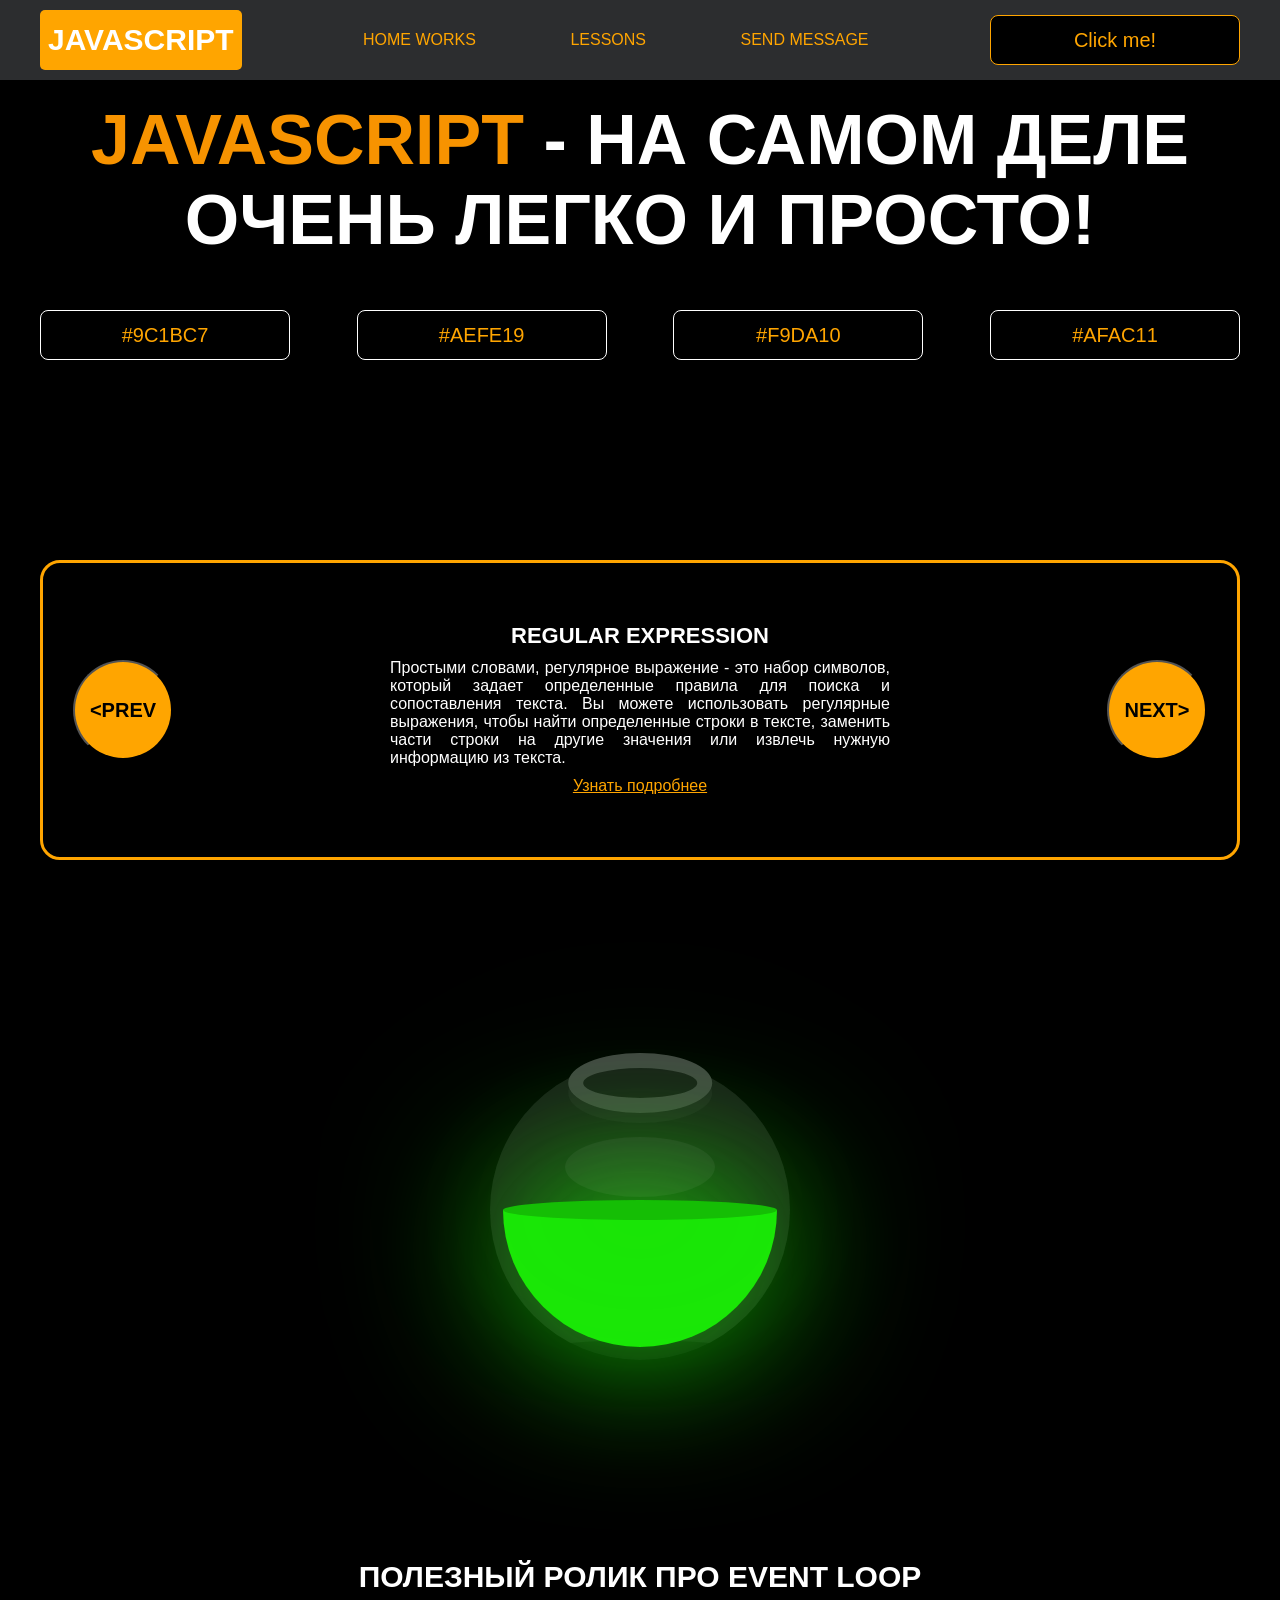
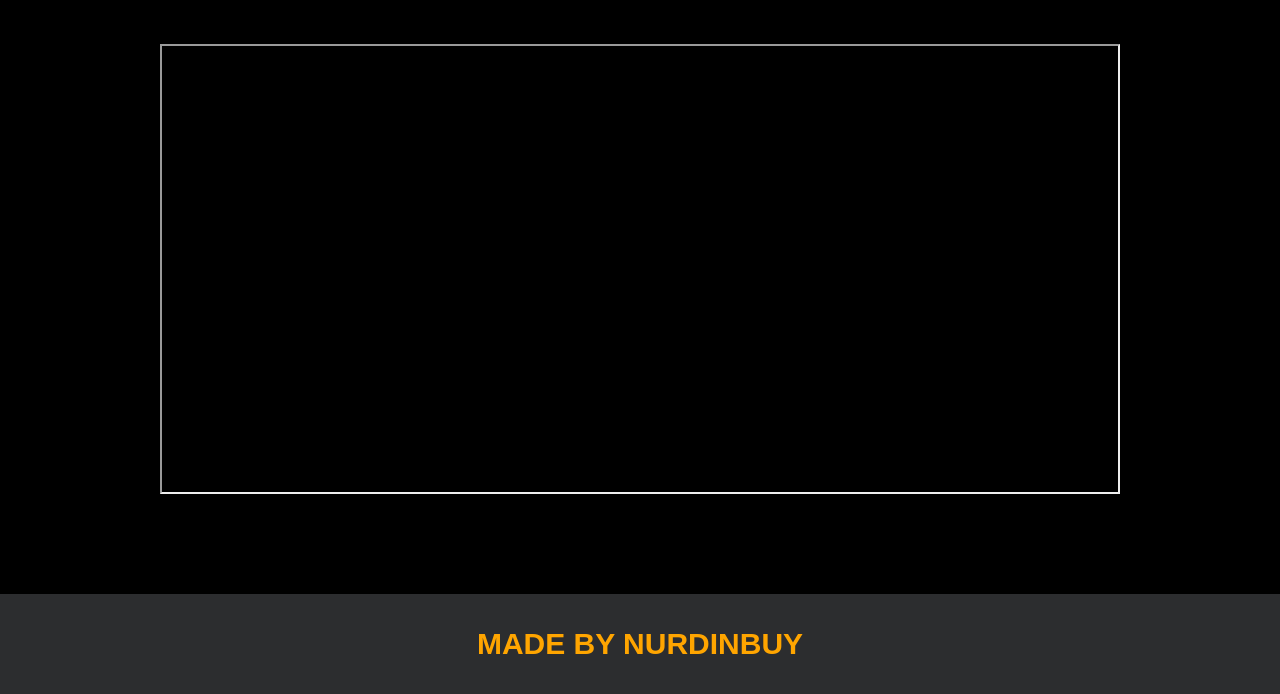
<file: project/index.html>
<!DOCTYPE html>
<html lang="en">
<head>
    <meta charset="UTF-8">
    <title>Java Script</title>
    <link rel="stylesheet" href="css/style.css">
    <link rel="stylesheet" href="css/core.css">
</head>
<body>

<div class="wrapper">
    <div class="header">
        <div class="container">
            <div class="inner_header">
                <a href="index.html">
                    <div class="logotype">
                        <h2>JavaScript</h2>
                    </div>
                </a>
                <ul class="menu">
                    <li class="menu_link">
                        <a href="pages/home_works.html">Home Works</a>
                    </li>
                    <li class="menu_link">
                        <a href="pages/lessons.html">Lessons</a>
                    </li>
                    <li class="menu_link">
                        <a href="https://t.me/nurdinbuy16" target="_blank">Send message</a>
                    </li>
                </ul>
                <button class="btn" id="btn-get">Click me!</button>
            </div>
        </div>
    </div>

    <div class="main_block">
        <div class="container">
            <div class="inner_main">
                <h1><strong id="js-color">JavaScript</strong> - на самом деле очень легко и просто!</h1>
                <div class="colors-buttons">
                    <button class="btn btn-color"></button>
                    <button class="btn btn-color"></button>
                    <button class="btn btn-color"></button>
                    <button class="btn btn-color"></button>
                </div>
            </div>
        </div>
    </div>

    <div class="slider_block">
        <div class="container">
            <div class="inner_slider">
                <div class="slider">
                    <button class="btn-slide" id="prev">&lt;prev</button>
                    <div class="slide active_slide">
                        <div class="slide_card">
                            <h3>regular expression</h3>
                            <p>Простыми словами, регулярное выражение - это набор символов, который задает определенные правила для поиска и сопоставления текста. Вы можете использовать регулярные выражения, чтобы найти определенные строки в тексте, заменить части строки на другие значения или извлечь нужную информацию из текста.</p>
                            <a href="https://developer.mozilla.org/ru/docs/Web/JavaScript/Guide/Regular_expressions" target="_blank">Узнать подробнее</a>
                        </div>
                    </div>
                    <div class="slide">
                        <div class="slide_card">
                            <h3>recursion</h3>
                            <p>Простыми словами, рекурсия - это, когда функция делает повторяющиеся вызовы самой себя для решения задачи, пока не достигнет определенного условия выхода из рекурсии.</p>
                            <a href="https://learn.javascript.ru/recursion" target="_blank">Узнать подробнее</a>
                        </div>
                    </div>
                    <div class="slide">
                        <div class="slide_card">
                            <h3>json</h3>
                            <p>Простыми словами, JSON - это способ представления данных в виде текста, чтобы они могли быть легко поняты и использованы различными программами. Он использует простые правила для описания объектов и массивов, а также для представления простых типов данных, таких как строки, числа, логические значения и т.д.</p>
                            <a href="https://developer.mozilla.org/ru/docs/Learn/JavaScript/Objects/JSON" target="_blank">Узнать подробнее</a>
                        </div>
                    </div>
                    <div class="slide">
                        <div class="slide_card">
                            <h3>event loop</h3>
                            <p>Простыми словами, event loop похож на дежурного, который непрерывно проверяет, произошло ли какое-либо событие, и реагирует на него, когда оно происходит. Он имеет список задач, которые нужно выполнить, и он перебирает этот список событий одно за другим, обрабатывая каждое событие, когда оно наступает.</p>
                            <a href="https://highload.today/kak-ustroen-event-loop-v-javascript-parallelnaya-model-i-tsikl-sobytij/" target="_blank">Узнать подробнее</a>
                        </div>
                    </div>
                    <button class="btn-slide" id="next">next&gt;</button>
                </div>
            </div>
        </div>
    </div>

    <div class="bottle">
        <div class="container">
            <div class="bottle_inner">
                <a href="pages/monster.html">
                    <div class="bowl">
                        <div class="shadow"></div>
                        <div class="liquid"></div>

                    </div>
                </a>
            </div>
        </div>
    </div>

    <div class="block_video">
        <div class="container">
            <h3>Полезный ролик про Event Loop</h3>
            <div class="inner_block_video">
                <iframe width="80%" height="450" src="https://www.youtube.com/embed/zDlg64fsQow" title="YouTube video player" allow="autoplay; clipboard-write; encrypted-media; gyroscope; picture-in-picture; web-share" allowfullscreen></iframe>
            </div>
        </div>
    </div>

    <div class="footer">
        <div class="container">
            <a href="https://www.instagram.com/nurdinbuy/" target="_blank">
                <div class="inner_footer">
                    <h2>Made by NurDinBuy</h2>
                </div>
            </a>
        </div>
    </div>
</div>

<div class="modal">
    <div class="modal_dialog">
        <div class="modal_content">
            <form action="#">
                <div class="modal_close">&#10006;</div>
                <div class="modal_title">Мы свяжемся с вами как можно быстрее!</div>
                <label>
                    <input
                        required
                        placeholder="Ваше имя"
                        name="name"
                        type="text"
                        class="modal_input"
                    >
                </label>
                <label>
                    <input
                        required
                        placeholder="Ваш номер телефона"
                        name="phone"
                        type="text"
                        class="modal_input"
                    >
                </label>
                <button class="btn btn_dark btn_min">Перезвонить мне</button>
            </form>
        </div>
    </div>
</div>

</body>
<script src="js/main.js"></script>
<script src="js/modal.js"></script>
</html>
</file>
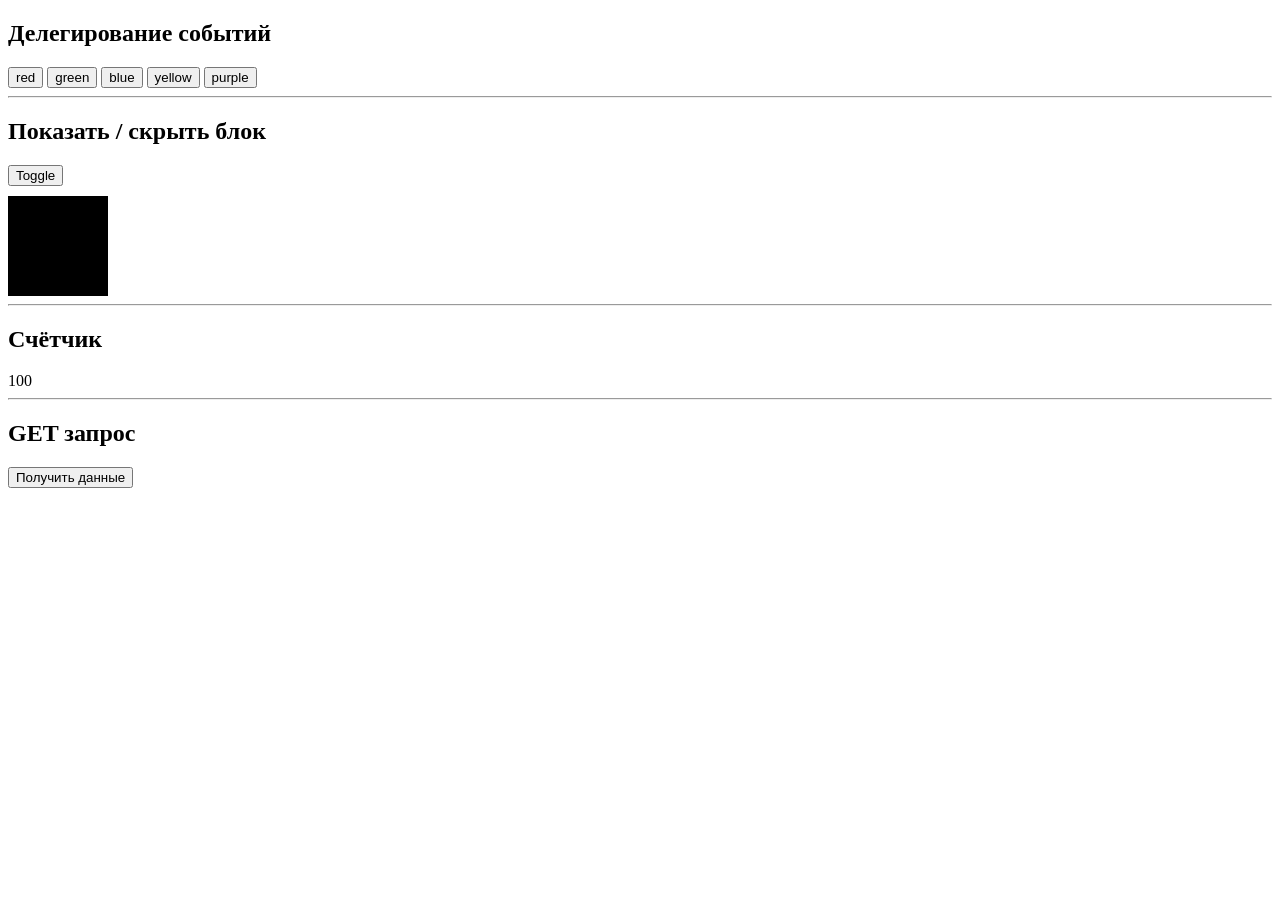
<file: test-2/index.html>
<!doctype html>
<html lang="en">
  <head>
    <meta charset="UTF-8" />
    <title>All Tasks</title>
    <link rel="stylesheet" href="style.css" />
  </head>
  <body>
    <h2>Делегирование событий</h2>
    <div id="buttons">
      <button>red</button>
      <button>green</button>
      <button>blue</button>
      <button>yellow</button>
      <button>purple</button>
    </div>

    <hr />

    <h2>Показать / скрыть блок</h2>
    <button id="toggleBtn">Toggle</button>
    <div id="box"></div>

    <hr />

    <h2>Счётчик</h2>
    <div id="counter">0</div>

    <hr />

    <h2>GET запрос</h2>
    <button id="getData">Получить данные</button>

    <script src="app.js"></script>
  </body>
</html>
</file>
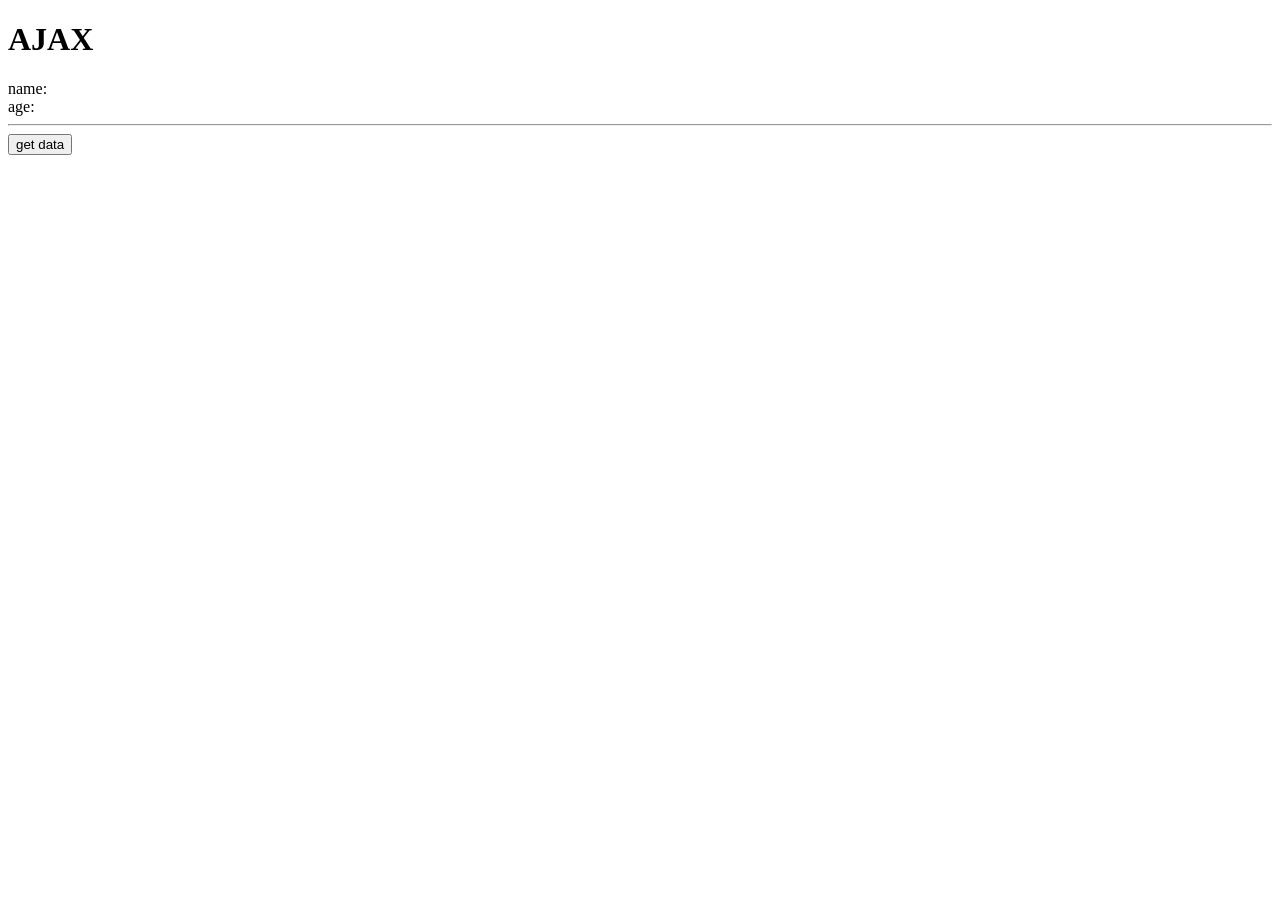
<file: project/lesson-4/index.html>
<!doctype html>
<html lang="en">
  <head>
    <meta charset="UTF-8" />
    <meta name="viewport" content="width=device-width, initial-scale=1.0" />
    <title>Document</title>
  </head>
  <body>
    <h1>AJAX</h1>
    <div>name: <span class="name"></span></div>
    <div>age: <span class="age"></span></div>
    <hr />
    <button>get data</button>
    <script src="app.js"></script>
  </body>
</html>
</file>
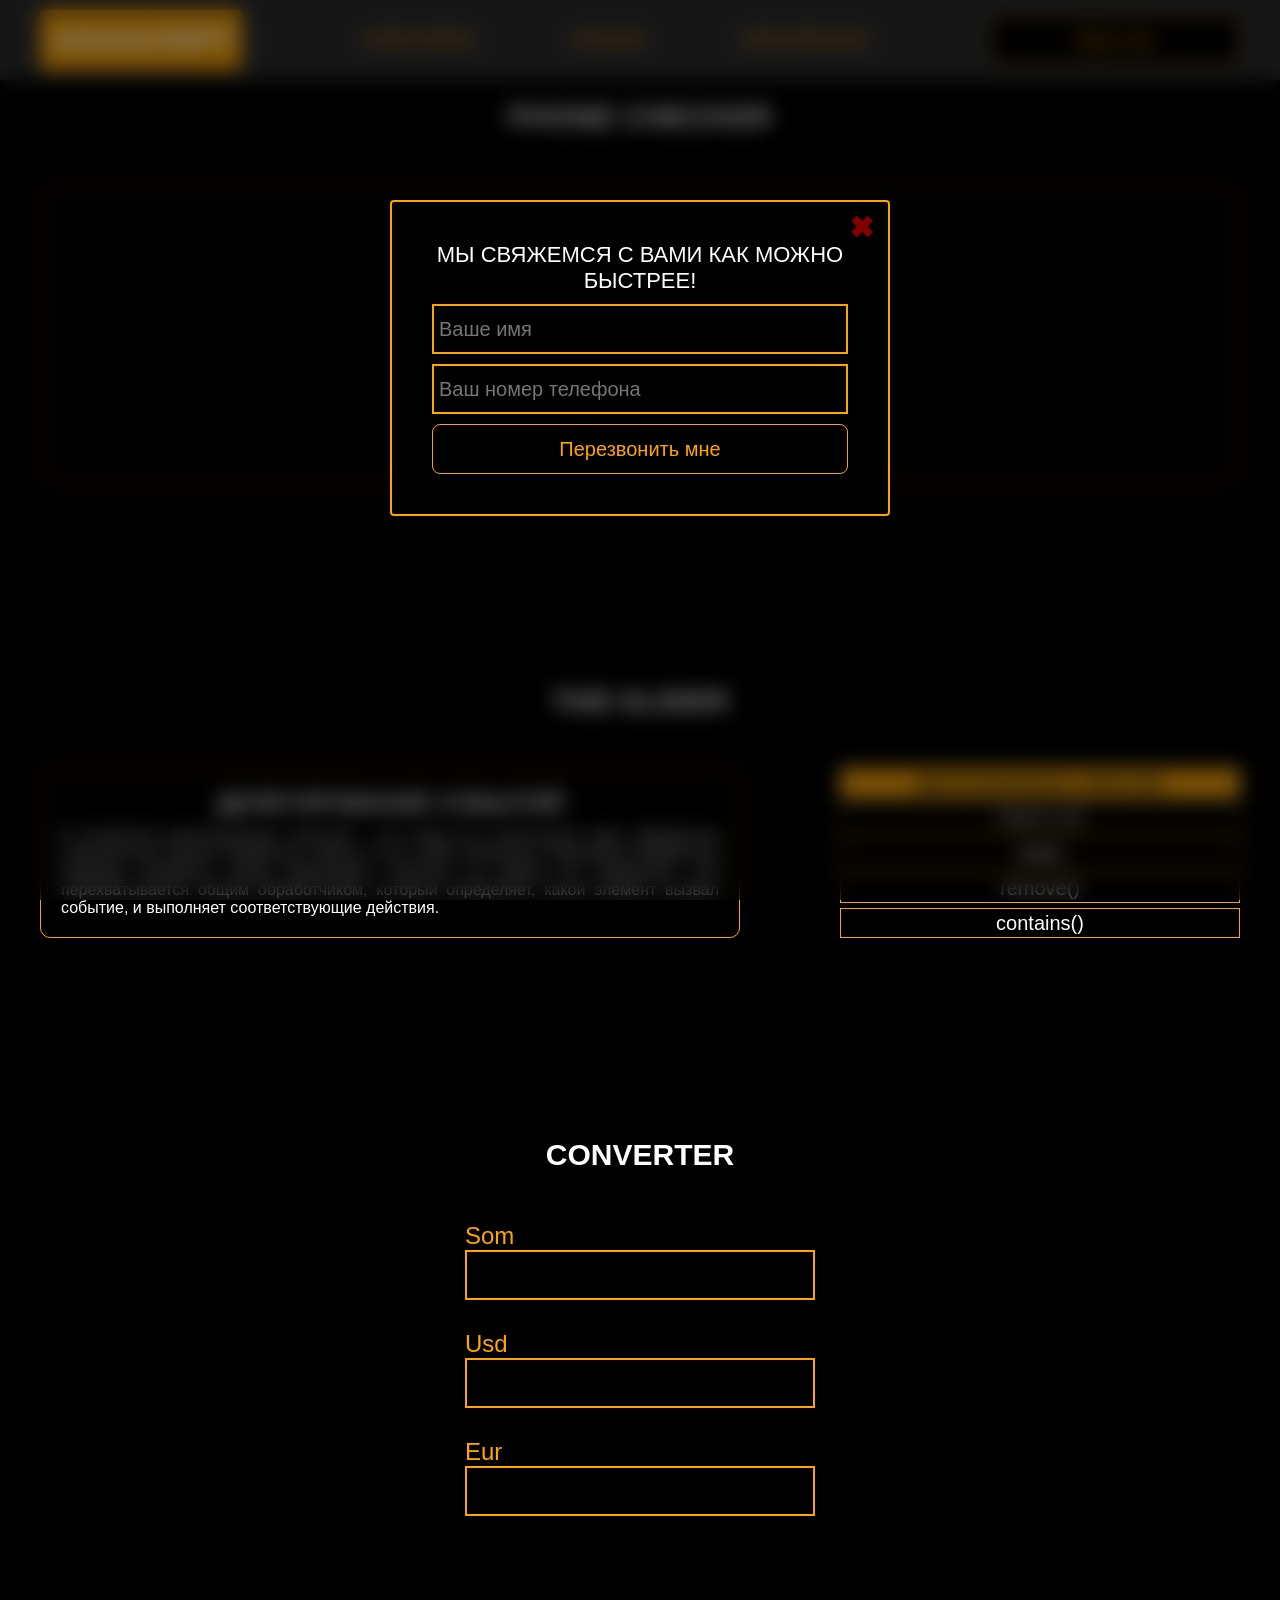
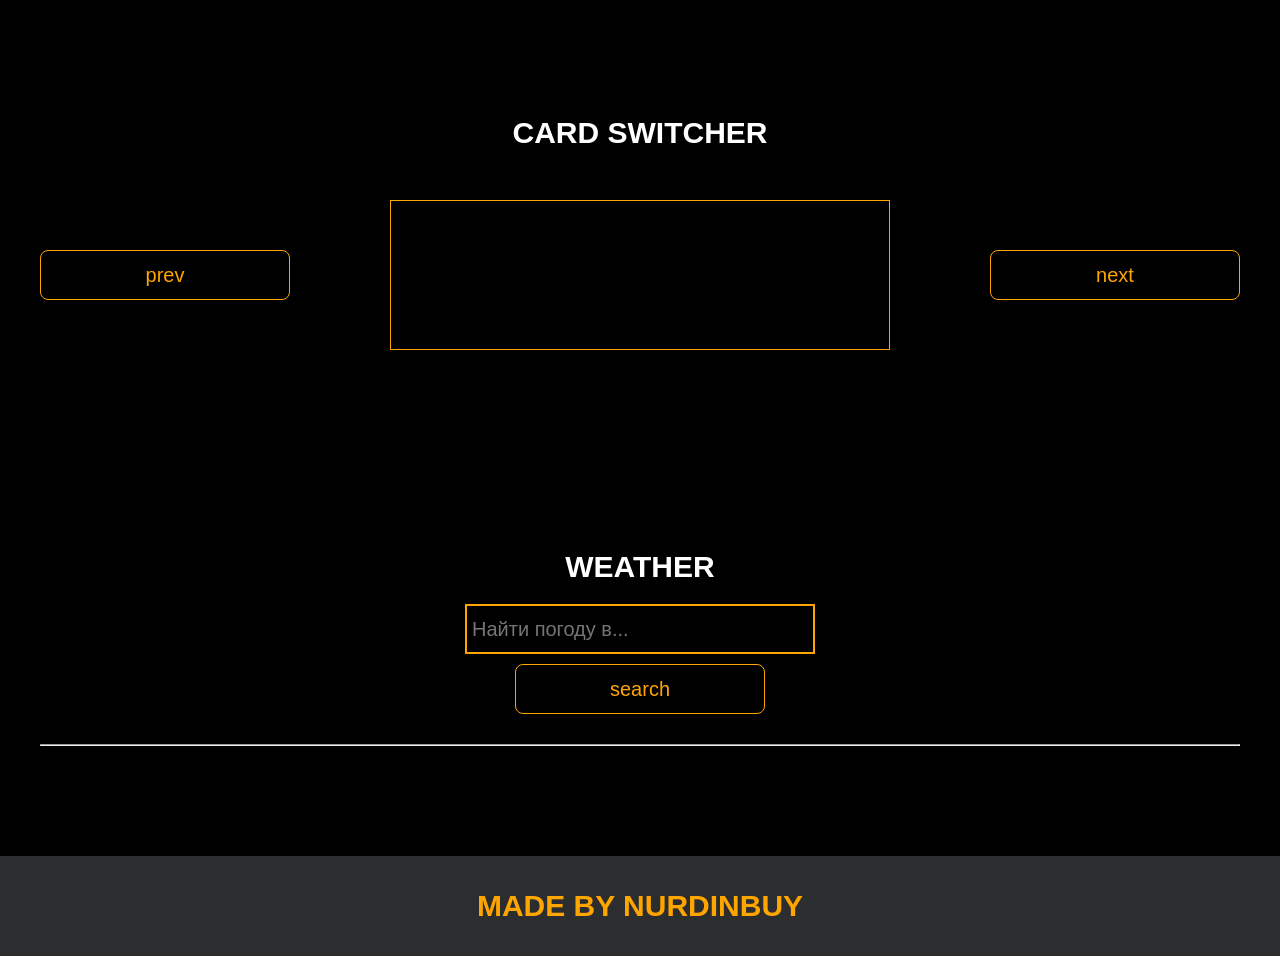
<file: project/pages/lessons.html>
<!doctype html>
<html lang="en">
  <head>
    <meta charset="UTF-8" />
    <title>Lessons</title>
    <link rel="stylesheet" href="../css/style.css" />
    <link rel="stylesheet" href="../css/core.css" />
    <link rel="stylesheet" href="../css/lessons.css" />
  </head>
  <body>
    <div class="wrapper">
      <div class="header">
        <div class="container">
          <div class="inner_header">
            <a href="../index.html">
              <div class="logotype">
                <h2>Java<span>Script</span></h2>
              </div>
            </a>
            <ul class="menu">
              <li class="menu_link">
                <a href="../pages/home_works.html">Home Works</a>
              </li>
              <li class="menu_link">
                <a href="../pages/lessons.html">Lessons</a>
              </li>
              <li class="menu_link">
                <a href="https://t.me/NurDinBuy16" target="_blank"
                  >Send message</a
                >
              </li>
            </ul>
            <button class="btn" id="btn-get">Click me!</button>
          </div>
        </div>
      </div>

      <div class="phone_block">
        <div class="container">
          <h3>Phone checker</h3>
          <div class="inner_phone_block">
            <div class="form_phone">
              <label for="phone_input">Phone Number</label>
              <input
                type="text"
                id="phone_input"
                maxlength="17"
                placeholder="+996 XXX XX-XX-XX"
              />
              <button class="btn" id="phone_button">Check number</button>
              <span class="checker" id="phone_result"></span>
            </div>
          </div>
        </div>
      </div>

      <div class="tab_slider">
        <div class="container">
          <h3>tab slider</h3>
          <div class="inner_tab_slider">
            <div class="tab_contents_block">
              <div class="tab_content_block">
                <h4>Делегирование событий</h4>
                <p>
                  В JavaScript делегирование событий - это когда мы используем
                  один обработчик событий для группы элементов, вместо того
                  чтобы назначать отдельный обработчик каждому элементу. Когда
                  происходит событие на одном из элементов, оно перехватывается
                  общим обработчиком, который определяет, какой элемент вызвал
                  событие, и выполняет соответствующие действия.
                </p>
              </div>
              <div class="tab_content_block">
                <h4>classList</h4>
                <p>
                  classList в JavaScript - это свойство, которое позволяет нам
                  работать с классами элемента HTML. С помощью classList мы
                  можем добавлять, удалять или проверять наличие классов у
                  элемента. Допустим, у нас есть элемент на веб-странице, и мы
                  хотим изменить его классы с помощью JavaScript. Вместо того
                  чтобы обращаться напрямую к атрибуту class, мы можем
                  использовать свойство classList этого элемента.
                </p>
              </div>
              <div class="tab_content_block">
                <h4>add()</h4>
                <p>
                  Метод add позволяет добавить новый класс к списку классов
                  элемента. Например, element.classList.add('new-class') добавит
                  класс с именем "new-class" к элементу.
                </p>
              </div>
              <div class="tab_content_block">
                <h4>remove()</h4>
                <p>
                  Метод remove позволяет удалить класс из списка классов
                  элемента. Например, element.classList.remove('old-class')
                  удалит класс с именем "old-class" из элемента.
                </p>
              </div>
              <div class="tab_content_block">
                <h4>contains()</h4>
                <p>
                  Метод contains позволяет проверить, содержит ли элемент
                  определенный класс. Он возвращает true, если класс
                  присутствует, и false, если его нет. Например,
                  element.classList.contains('highlight') вернет true, если у
                  элемента есть класс "highlight".
                </p>
              </div>

              <div class="tab_content_items">
                <button class="tab_content_item tab_content_item_active">
                  Делегирование событий
                </button>
                <button class="tab_content_item">Class List</button>
                <button class="tab_content_item">add()</button>
                <button class="tab_content_item">remove()</button>
                <button class="tab_content_item">contains()</button>
              </div>
            </div>
          </div>
        </div>
      </div>

      <div class="converter">
        <div class="container">
          <h3>CONVERTER</h3>
          <div class="inner_converter">
            <div class="som">
              <label for="som">Som</label>
              <input type="number" id="som" class="som" />
            </div>
            <div class="usd">
              <label for="usd">Usd</label>
              <input type="number" id="usd" class="usd" />
            </div>
            <div class="eur">
              <label for="eur">Eur</label>
              <input type="number" id="eur" />
            </div>
          </div>
        </div>
      </div>

      <div class="card_switcher">
        <div class="container">
          <h3>Card Switcher</h3>
          <div class="inner_card_switcher">
            <button class="btn" id="btn-prev">prev</button>
            <div class="card"></div>
            <button class="btn" id="btn-next">next</button>
          </div>
        </div>
      </div>

      <div class="weather">
        <div class="container">
          <h3>WEATHER</h3>
          <div class="inner_weather">
            <div>
              <label>
                <input
                  type="text"
                  class="cityName"
                  placeholder="Найти погоду в..."
                  id="searchInput"
                />
              </label>
              <button class="btn" id="search">search</button>
            </div>
            <div>
              <span class="city"></span>
              <hr />
              <span class="temp"></span>
            </div>
          </div>
        </div>
      </div>

      <div class="footer">
        <div class="container">
          <a href="https://www.instagram.com/nurdinbuy/" target="_blank">
            <div class="inner_footer">
              <h2>Made by NurDinBuy</h2>
            </div>
          </a>
        </div>
      </div>
    </div>

    <div class="modal">
      <div class="modal_dialog">
        <div class="modal_content">
          <form action="#">
            <div class="modal_close">&#10006;</div>
            <div class="modal_title">Мы свяжемся с вами как можно быстрее!</div>
            <label>
              <input
                required
                placeholder="Ваше имя"
                name="name"
                type="text"
                class="modal_input"
              />
            </label>
            <label>
              <input
                required
                placeholder="Ваш номер телефона"
                name="phone"
                class="modal_input"
              />
            </label>
            <button class="btn btn_dark btn_min">Перезвонить мне</button>
          </form>
        </div>
      </div>
    </div>
  </body>
  <script src="../js/lesson.js"></script>
  <script src="../js/modal.js"></script>
</html>
</file>
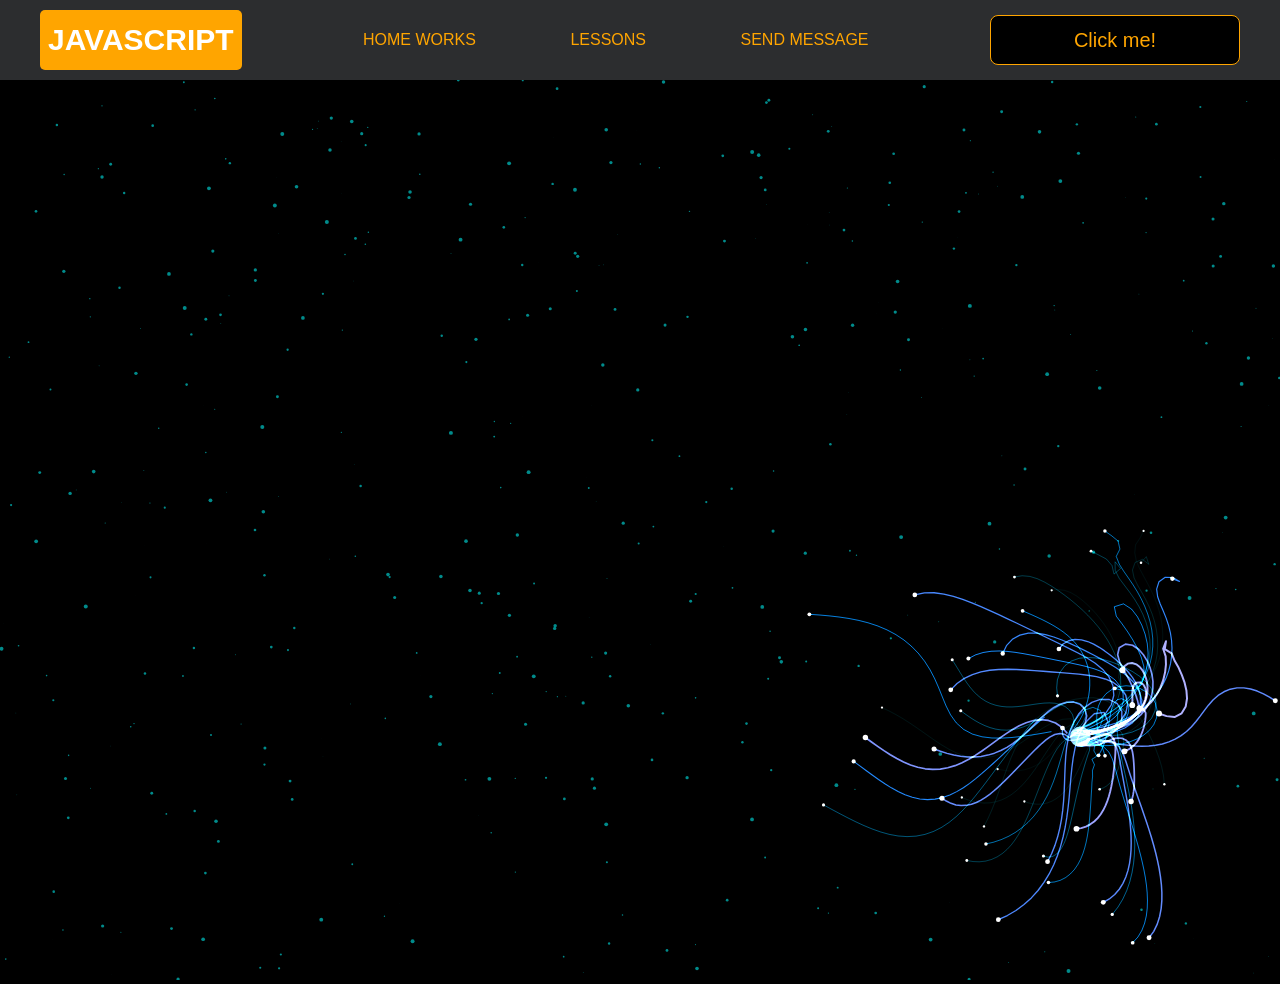
<file: project/pages/monster.html>
<!DOCTYPE html>
<html lang="en">
<head>
    <meta charset="UTF-8">
    <title>Monster</title>
    <link rel="stylesheet" href="../css/style.css">
    <link rel="stylesheet" href="../css/core.css">
    <link rel="stylesheet" href="../css/monster.css">
</head>
<body>
<div class="wrapper">
    <div class="header">
        <div class="container">
            <div class="inner_header">
                <a href="../index.html">
                    <div class="logotype">
                        <h2>Java<span>Script</span></h2>
                    </div>
                </a>
                <ul class="menu">
                    <li class="menu_link">
                        <a href="../pages/home_works.html">Home Works</a>
                    </li>
                    <li class="menu_link">
                        <a href="../pages/lessons.html">Lessons</a>
                    </li>
                    <li class="menu_link">
                        <a href="https://t.me/NurDinBuy16" target="_blank">Send message</a>
                    </li>
                </ul>
                <button class="btn" id="btn-get">Click me!</button>
            </div>
        </div>
    </div>
</div>
<canvas id="canvas"></canvas>

<div class="modal">
    <div class="modal_dialog">
        <div class="modal_content">
            <form action="#">
                <div class="modal_close">&times;</div>
                <div class="modal_title">Мы свяжемся с вами как можно быстрее!</div>
                <label>
                    <input required placeholder="Ваше имя" name="name" type="text" class="modal_input">
                </label>
                <label>
                    <input required placeholder="Ваш номер телефона" name="phone" class="modal_input">
                </label>
                <button class="btn btn_dark btn_min">Перезвонить мне</button>
            </form>
        </div>
    </div>
</div>

</body>
<script src="../js/monster.js"></script>
<script src="../js/modal.js"></script>
</html>
</file>
<file: project/css/style.css>
/* HEADER */

.header {
  height: 80px;
  background: #2c2d2f;
  display: flex;
  align-items: center;
  width: 100%;
  position: fixed;
  top: 0;
  z-index: 2;
}

.inner_header {
  height: 100%;
  display: flex;
  align-items: center;
  justify-content: space-between;
}

/* LOGOTYPE */

.logotype {
  display: flex;
  align-items: center;
  justify-content: center;
  font-size: 22px;
  height: 60px;
  width: fit-content;
  background: var(--orange);
  padding: 8px;
  color: white;
  border-radius: 5px;
  cursor: pointer;
}

/* HEADER MENU */

.menu {
  display: flex;
  justify-content: space-around;
  width: 600px;
}

.menu_link a {
  color: var(--orange);
  text-transform: uppercase;
}

.menu_link a:hover {
  text-decoration: underline;
}

/* MAIN BLOCK */

.main_block {
  padding: 100px 0;
  background: black;
}

/* BUTTONS COLOR PICKER */

.colors-buttons {
  display: flex;
  justify-content: space-between;
  margin-top: 50px;
}

.btn-color {
  border-radius: 20px;
  border-color: white !important;
}

/* FOOTER */

.footer {
  background: #2c2d2f;
  width: 100%;
}

.inner_footer {
  display: flex;
  align-items: center;
  justify-content: center;
  height: 100px;
}

.footer h2 {
  text-transform: uppercase;
  color: var(--orange);
  font-weight: 600;
}

/* SLIDER BLOCK */

.slider_block {
  padding: 100px 0;
  background: black;
}

.slider {
  position: relative;
  width: 100%;
  height: 300px;
  overflow: hidden;
  border: 3px solid var(--orange);
  border-radius: 20px;
  display: flex;
  align-items: center;
  justify-content: space-between;
  padding: 0 30px;
}

.slide {
  position: absolute;
  top: 60px;
  left: 0;
  width: 100%;
  height: 100%;
  display: none;
  transition: opacity 0.5s ease-in-out;
}

.slide_card {
  color: white;
  margin: 0 auto;
  width: 500px;
  text-align: center;
}

.slide_card h3 {
  color: white;
  text-transform: uppercase;
  font-size: 22px;
}

.slide_card p {
  font-size: 16px;
  text-align: justify;
  margin: 10px 0;
}

.slide_card a {
  color: var(--orange);
  text-decoration: underline;
}

.slide.active_slide {
  display: block;
}

/* VIDEO BLOCK */

.block_video {
  background: black;
  padding: 100px 0;
}

.inner_block_video {
  display: flex;
  justify-content: center;
  margin-top: 50px;
}

/* MODAL */

.modal {
  position: fixed;
  height: 100%;
  width: 100%;
  top: 0;
  left: 0;
  z-index: 2;
  background: rgba(0, 0, 0, 0.5);
  backdrop-filter: blur(10px);
  display: none;
}

.modal_dialog {
  max-width: 500px;
  margin: 200px auto;
}

.modal_content {
  position: relative;
  width: 100%;
  padding: 40px;
  background-color: black;
  border: 2px solid var(--orange);
  border-radius: 4px;
  max-height: 80vh;
  overflow-y: auto;
}

.modal_content form {
  display: flex;
  flex-direction: column;
  align-items: center;
}

.modal_close {
  position: absolute;
  top: 8px;
  right: 14px;
  font-size: 30px;
  color: red;
  opacity: 0.5;
  font-weight: 700;
  border: none;
  background-color: transparent;
  cursor: pointer;
}

.modal_title {
  text-align: center;
  font-size: 22px;
  text-transform: uppercase;
  color: white;
}

.modal_content label,
.btn_min {
  width: 100% !important;
  margin-top: 10px;
}

.modal_content input {
  width: 100%;
}

/*-------BOTTLE-------*/

.bottle {
  background: black;
  padding: 100px 0;
}

.bottle_inner {
  display: flex;
  justify-content: center;
  align-items: center;
}

.bowl {
  position: relative;
  width: 300px;
  height: 300px;
  background: rgba(255, 255, 255, 0.1);
  border-radius: 50%;
  border: 8px solid transparent;
  animation: animate 5s linear infinite;
  transform-origin: bottom center;
}

@keyframes animate {
  0% {
    transform: rotate(0deg);
  }
  25% {
    transform: rotate(22deg);
  }
  50% {
    transform: rotate(0deg);
  }
  75% {
    transform: rotate(-22deg);
  }
  100% {
    filter: hue-rotate(360deg);
  }
}

.bowl::before {
  content: "";
  position: absolute;
  top: -15px;
  left: 50%;
  transform: translateX(-50%);
  width: 40%;
  height: 30px;
  border: 15px solid #444;
  border-radius: 50%;
  box-shadow: 0 10px #222;
}

.bowl::after {
  content: "";
  position: absolute;
  top: 35%;
  left: 50%;
  transform: translate(-50%, -50%);
  width: 150px;
  height: 60px;
  background: rgba(255, 255, 255, 0.05);
  transform-origin: center;
  animation: animatebowlshadow 5s linear infinite;
  border-radius: 50%;
  animation-play-state: running;
}

@keyframes animatebowlshadow {
  0% {
    left: 50%;
    width: 150px;
    height: 60px;
  }
  25% {
    left: 55%;
    width: 140px;
    height: 65px;
  }
  50% {
    left: 50%;
    width: 150px;
    height: 60px;
  }
  75% {
    left: 45%;
    width: 140px;
    height: 65px;
  }
  100% {
  }
}

.liquid {
  position: absolute;
  top: 50%;
  left: 5px;
  right: 5px;
  bottom: 5px;
  background: #1ae907;
  border-bottom-left-radius: 150px;
  border-bottom-right-radius: 150px;
  filter: drop-shadow(0 0 80px #1ae907);
  transform-origin: top center;
  animation: animateliquid 5s linear infinite;
  animation-play-state: running;
}

@keyframes animateliquid {
  0% {
    transform: rotate(0deg);
  }
  25% {
    transform: rotate(-22deg);
  }
  30% {
    transform: rotate(-23deg);
  }
  50% {
    transform: rotate(0deg);
  }
  75% {
    transform: rotate(22deg);
  }
  80% {
    transform: rotate(23deg);
  }
  100% {
    transform: rotate(0deg);
  }
}

.liquid::before {
  content: "";
  position: absolute;
  top: -10px;
  width: 100%;
  height: 20px;
  background: #15be05;
  border-radius: 50%;
  filter: drop-shadow(0 0 80px #15be05);
}

.shadow {
  position: absolute;
  top: calc(50% + 150px);
  left: 50%;
  transform: translate(-50%, -50%);
  width: 260px;
  height: 40px;
  background: rgba(0, 0, 0, 0.5);
  border-radius: 50%;
  animation: animateshadow 5s linear infinite;
  animation-play-state: running;
}

@keyframes animateshadow {
  0% {
    left: 50%;
    width: 260px;
    height: 40px;
    top: calc(50% + 150px);
  }

  25% {
    left: 55%;
    width: 265px;
    height: 30px;
    top: calc(50% + 130px);
  }
  50% {
    left: 50%;
    width: 260px;
    height: 40px;
    top: calc(50% + 150px);
  }
  75% {
    left: 45%;
    width: 265px;
    height: 30px;
    top: calc(50% + 130px);
  }
  100% {
  }
}
</file>
<file: project/css/core.css>
* {
    margin: 0;
    padding: 0;
    box-sizing: border-box;
}

.container {
    width: 1200px;
    margin: 0 auto;
}

body {
    font-family: "Britannic Bold", sans-serif;
    background: #c2d0d0;
}

.btn {
    width: 250px;
    height: 50px;
    font-size: 20px;
    cursor: pointer;
    border: 1px solid var(--orange);
    background: black;
    color: var(--orange);
    border-radius: 8px;
}

.btn:hover {
    background: #414349;
}

.btn:active {
    background: #56585D;
    border: 2px solid var(--orange);
}

a {
    text-decoration: none;
}

li {
    list-style: none;
}

h1 {
    text-align: center;
    font-size: 70px;
    color: white;
    margin: 0 auto;
    text-transform: uppercase;
    font-weight: 600;
}

h2 {
    text-align: center;
    font-size: 30px;
    color: white;
    margin: 0 auto;
    text-transform: uppercase;
    font-weight: 600;
}

h3 {
    text-align: center;
    font-size: 30px;
    color: white;
    margin: 0 auto;
    text-transform: uppercase;
    font-weight: 600;
}

h4 {
    font-size: 24px;
    color: white;
    text-transform: uppercase;
    font-weight: 600;
}

strong {
    color: #F79300;
}

label {
    font-size: 24px;
    color: var(--orange);
}

input {
    width: 350px;
    height: 50px;
    font-size: 20px;
    padding-left: 5px;
    color: var(--orange);
    background: black;
    border: 2px solid var(--orange);
}

.checker {
    color: white;
    font-size: 30px;
}

.btn-slide {
    display: block;
    width: 100px;
    height: 100px;
    background: var(--orange);
    color: black;
    font-size: 20px;
    text-transform: uppercase;
    border-radius: 50%;
    font-weight: 800;
    z-index: 1;
}

.btn-slide:hover {
    background: #b68733 !important;
    cursor: pointer;
    color: white;
}

:root {
    --orange: orange;
    --black: black;
}
</file>
<file: test-2/style.css>
#box {
  width: 100px;
  height: 100px;
  background: black;
  margin-top: 10px;
}
</file>
<file: project/css/lessons.css>
/* PHONE CHECKER */

.phone_block {
    background: black;
    padding: 100px 0;
}

.inner_phone_block {
    margin-top: 50px;
    display: flex;
    justify-content: space-evenly;
    border: 1px solid var(--orange);
    height: 300px;
    border-radius: 20px;
    align-items: center;
}

.form_phone {
    display: flex;
    flex-direction: column;
    align-items: center;
}

.form_phone button {
    width: 100%;
    margin: 20px 0;
}

/* TAB SLIDER */

.tab_slider {
    background: black;
    padding: 100px 0;
}

.tab_content_block {
    width: 700px;
    border: 1px solid var(--orange);
    padding: 20px;
    border-radius: 10px;
    text-align: center;
    display: flex;
    align-items: center;
    flex-direction: column;
    justify-content: center;
    height: 170px;
}

.tab_content_block p {
    color: white;
    margin-top: 10px;
    text-align: justify;
}

.tab_content_items {
    width: 400px;
    display: flex;
    flex-direction: column;
    row-gap: 5px;
}

.tab_content_item {
    padding: 10px;
    height: 30px;
    color: white;
    background: var(--black);
    border: 1px solid var(--orange);
    text-align: center;
    font-size: 20px;
    cursor: pointer;
    display: grid;
    place-content: center;
}

.tab_content_item_active {
    background: var(--orange);
    color: black;
    font-weight: 600;
    border: 1px solid white;
}

.tab_contents_block {
    display: flex;
    justify-content: space-between;
    align-items: center;
    margin-top: 50px;
}

/*------CARD SWITCHER------*/

.card_switcher {
    background-color: black;
    padding: 100px 0;
}

.card {
    width: 500px;
    height: 150px;
    border: 1px solid var(--orange);
    text-align: center;
    display: flex;
    flex-direction: column;
    justify-content: space-around;
    align-items: center;
    padding: 10px;
}

.card p {
    color: var(--orange);
    font-size: 20px;
}

.card span {
    color: white;
    font-size: 30px;
}

.inner_card_switcher {
    margin-top: 50px;
    display: flex;
    align-items: center;
    justify-content: space-between;
}


/*-------CONVERTER--------*/


.converter {
    padding: 100px 0;
    background-color: black;
}

.inner_converter {
    display: flex;
    align-items: center;
    justify-content: center;
    flex-direction: column;
    gap: 30px;
    margin-top: 50px;
}

.inner_converter > div {
    display: flex;
    flex-direction: column;
}

/*------WEATHER------*/

.weather {
    padding: 100px 0;
    background-color: black;
}

.inner_weather > div {
    display: flex;
    flex-direction: column;
    align-items: center;
    gap: 10px;
    color: white;
    font-size: 25px;
}

.inner_weather {
    display: flex;
    flex-direction: column;
    gap: 20px;
    margin-top: 20px;
}

hr {
    width: 100%;
}
</file>
<file: project/css/monster.css>
body,
html {
    margin: 0;
    padding: 0;
    position: fixed;
    background: black;
}

.header {
    position: static !important;
}

.buymeacoffee {
    text-decoration: none;
    position: fixed;
    right: 2rem;
    bottom: 2rem;
    background: #FFDD00;
    width: 3.5rem;
    height: 3.5rem;
    border-radius: 50%;
    transition: all 0.1s linear;
    box-shadow: 0.2rem 0.2rem 0.5rem rgba(0, 0, 0, 0.2);
    z-index: 1000;
    display: flex;
    align-items: center;
    justify-content: center;
}

.buymeacoffee:hover {
    width: 4rem;
    height: 4rem;
    line-height: 4rem;
}
</file>
